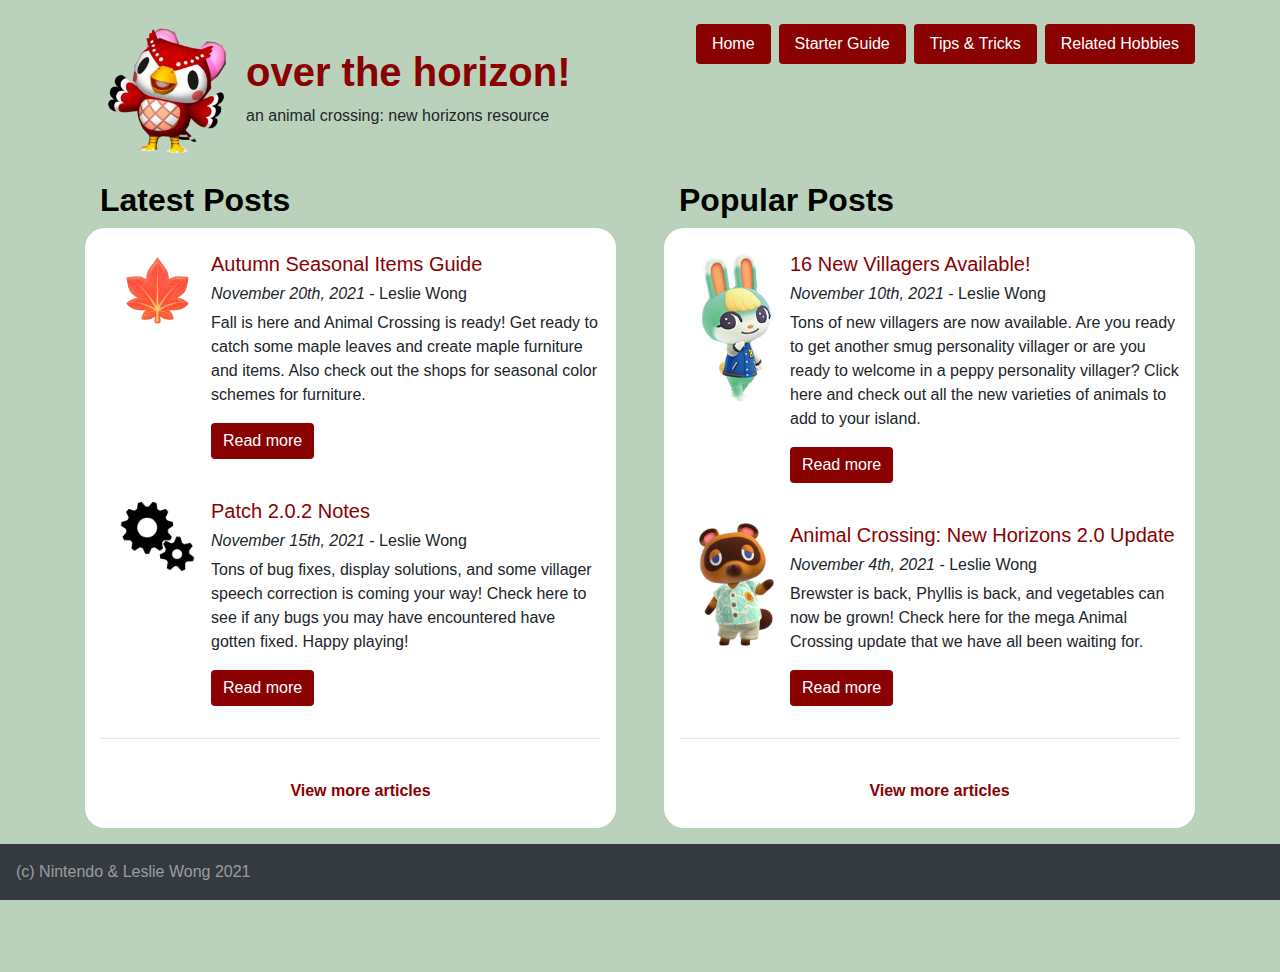
<file: index.html>
<!doctype html>
<html>

<head>

<!-- Global site tag (gtag.js) - Google Analytics -->
<script async src="https://www.googletagmanager.com/gtag/js?id=G-YRQJ0ZQFK2"></script>
<script>
  window.dataLayer = window.dataLayer || [];
  function gtag(){dataLayer.push(arguments);}
  gtag('js', new Date());

  gtag('config', 'G-YRQJ0ZQFK2');
</script>

<!-- Hotjar Tracking Code for https://lesliewonggg.github.io/UX_UI_HW_21/ -->
<script>
      (function(h,o,t,j,a,r){
          h.hj=h.hj||function(){(h.hj.q=h.hj.q||[]).push(arguments)};
          h._hjSettings={hjid:2699867,hjsv:6};
          a=o.getElementsByTagName('head')[0];
          r=o.createElement('script');r.async=1;
          r.src=t+h._hjSettings.hjid+j+h._hjSettings.hjsv;
          a.appendChild(r);
      })(window,document,'https://static.hotjar.com/c/hotjar-','.js?sv=');
  </script>

<!-- Bootstrap CSS -->
<link rel="stylesheet" href="https://stackpath.bootstrapcdn.com/bootstrap/4.3.1/css/bootstrap.min.css" integrity="sha384-ggOyR0iXCbMQv3Xipma34MD+dH/1fQ784/j6cY/iJTQUOhcWr7x9JvoRxT2MZw1T" crossorigin="anonymous">
<link rel="stylesheet" href="css/index.css">

<title>over the horizon! an animal crossing: new horizons resource</title>
</head>

<body>

<div class="container">

  <!-- navigation -->
<br>

<div class="media">
  <img src="images/logo.png" width="125px" class="mr-3" alt="...">
  <div class="media-body"><br>
    <h1 class="mt-0"><b>over the horizon!</b></h1>
    an animal crossing: new horizons resource
  </div>
  <ul class="nav justify-content-end">
    <ul class="nav nav-pills">
      <li class="nav-item ml-2">
        <a class="nav-link active" href="index.html">Home</a>
      </li>
      <li class="nav-item ml-2">
        <a class="nav-link active" href="starterguide.html">Starter Guide</a>
      </li>
      <li class="nav-item ml-2">
        <a class="nav-link active" href="tipstricks.html">Tips & Tricks</a>
      </li>
      <li class="nav-item ml-2">
        <a class="nav-link active" href="related.html">Related Hobbies</a>
      </li>
    </ul>
    </ul>
</div>

<!-- posts -->

<br>

<div class="container">
  <div class="row">
    <div class="col-sm mr-4">
      <h2><b>Latest Posts</b></h2>
    </div>
    <div class="col-sm ml-4">
      <h2><b>Popular Posts</b></h2>
    </div>
  </div>
      <div class="row">
          <div class="col mr-4"><br>
            <div class="media">
                  <img src="images/autumnguide.png" width="75px" class="align-self-start mr-3" alt="...">
                  <div class="media-body">
                    <a href="#"><h5 class="mt-0">Autumn Seasonal Items Guide</h5></a>
                    <h6><i>November 20th, 2021</i> - Leslie Wong</h6>
                    <p>Fall is here and Animal Crossing is ready! Get ready to catch some maple leaves and create maple furniture and items. Also check out the shops for seasonal color schemes for furniture.</p>
                    <p><button type="button" class="btn btn-primary">Read more</button>
                    </p>
                  </div></div>
                  <br>

                  <div class="media">
                        <img src="images/patch.png" width="75px" class="align-self-start mr-3" alt="...">
                        <div class="media-body">
                          <a href="#"><h5 class="mt-0">Patch 2.0.2 Notes</h5></a>
                          <h6><i>November 15th, 2021</i> - Leslie Wong</h6>
                          <p>Tons of bug fixes, display solutions, and some villager speech correction is coming your way! Check here to see if any bugs you may have encountered have gotten fixed. Happy playing!</p>
                    <p><button type="button" class="btn btn-primary">Read more</button>
                    </p>
                        </div>
                </div>

                <hr>
<br>
                <div class="media">
                      <div class="media-body">
                        <center><a href="#"><b>View more articles</b></a></center>
                </div>
              </div>
                <div class="w-100"></div>


        </div>
        <div class="col ml-4"><br>
          
            <div class="media">
                  <img src="images/sasha.png" width="75px" class="align-self-start mr-3" alt="...">
                  <div class="media-body">
                    <a href="#"><h5 class="mt-0">16 New Villagers Available!</h5></a>
                    <h6><i>November 10th, 2021</i> - Leslie Wong</h6>
                    <p>Tons of new villagers are now available. Are you ready to get another smug personality villager or are you ready to welcome in a peppy personality villager? Click here and check out all the new varieties of animals to add to your island.</p>
                    <p><button type="button" class="btn btn-primary">Read more</button>
                    </p>
                  </div></div>

                  <br>

                  <div class="media">
                        <img src="images/tom.png" width="75px" class="align-self-start mr-3" alt="...">
                        <div class="media-body">
                          <a href="#"><h5 class="mt-0">Animal Crossing: New Horizons 2.0 Update</h5></a>
                          <h6><i>November 4th, 2021</i> - Leslie Wong</h6>
                          <p>Brewster is back, Phyllis is back, and vegetables can now be grown! Check here for the mega Animal Crossing update that we have all been waiting for. </p>
                    <p><button type="button" class="btn btn-primary">Read more</button>
                    </p>
                  </div>
                </div>

                <hr>
<br>
                <div class="media">
                      <div class="media-body">
                        <center><a href="#"><b>View more articles</b></a></center>
                </div>
              </div>

        </div>
      </div>
    </div>

    
  <!-- footer !-->
  <div class="fixed-bottom">
    <nav class="navbar navbar-dark bg-dark">
      <span class="navbar-text">
        (c) Nintendo & Leslie Wong 2021
      </span>
    </nav>
  </div>

<br><br><br><br><br><br>


 <!-- Optional JavaScript -->
<!-- jQuery first, then Popper.js, then Bootstrap JS -->
<script src="https://code.jquery.com/jquery-3.3.1.slim.min.js"
      integrity="sha384-q8i/X+965DzO0rT7abK41JStQIAqVgRVzpbzo5smXKp4YfRvH+8abtTE1Pi6jizo"
      crossorigin="anonymous"></script>
<script src="https://cdnjs.cloudflare.com/ajax/libs/popper.js/1.14.7/umd/popper.min.js"
      integrity="sha384-UO2eT0CpHqdSJQ6hJty5KVphtPhzWj9WO1clHTMGa3JDZwrnQq4sF86dIHNDz0W1"
      crossorigin="anonymous"></script>
<script src="https://stackpath.bootstrapcdn.com/bootstrap/4.3.1/js/bootstrap.min.js"
      integrity="sha384-JjSmVgyd0p3pXB1rRibZUAYoIIy6OrQ6VrjIEaFf/nJGzIxFDsf4x0xIM+B07jRM"
      crossorigin="anonymous"></script>
</body>
</html>
</file>
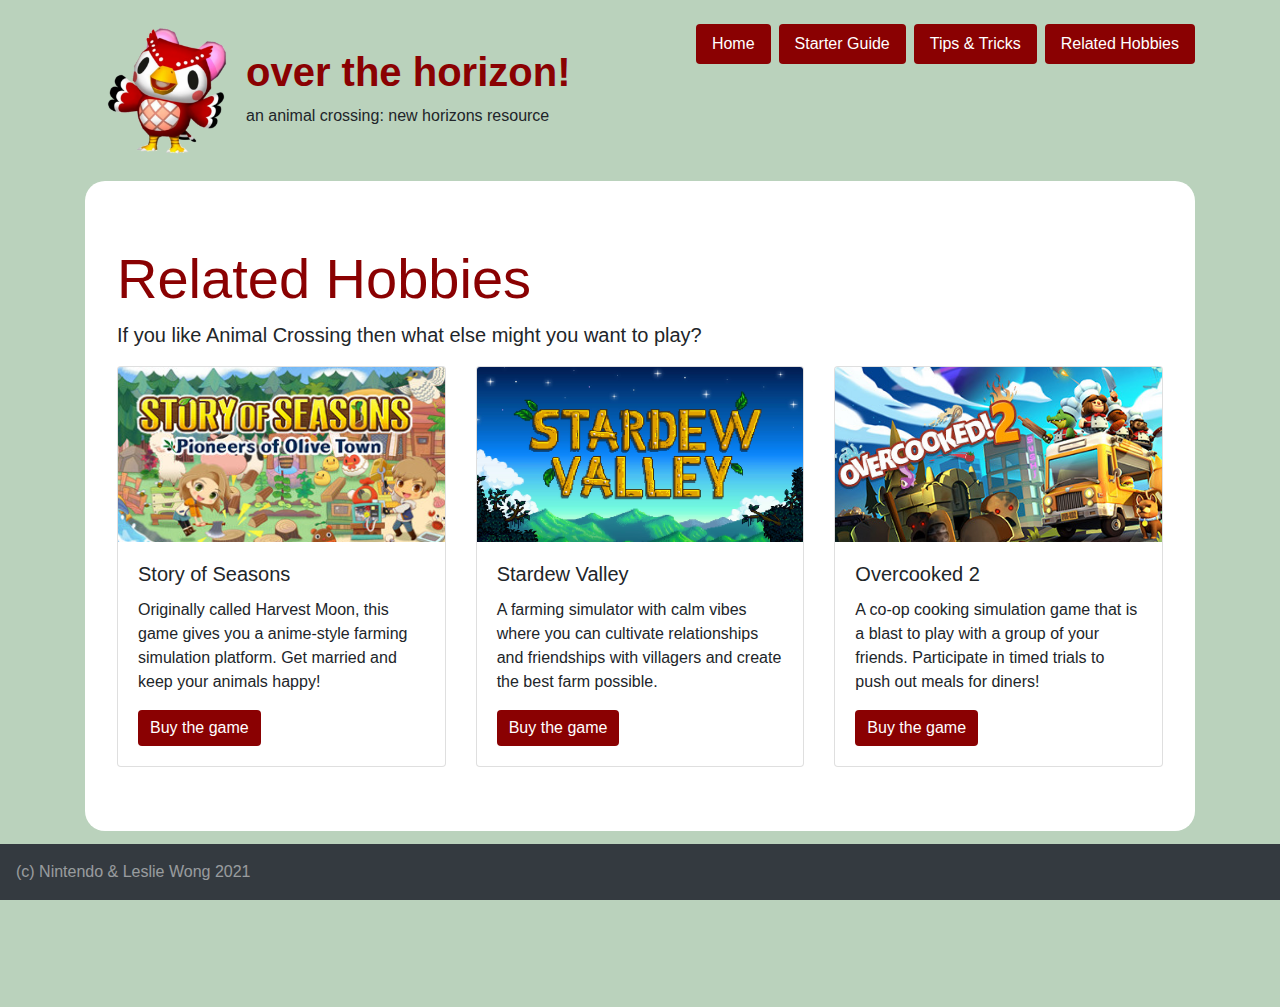
<file: related.html>
<!doctype html>
<html>

<head>

<!-- Global site tag (gtag.js) - Google Analytics -->
<script async src="https://www.googletagmanager.com/gtag/js?id=G-YRQJ0ZQFK2"></script>
<script>
  window.dataLayer = window.dataLayer || [];
  function gtag(){dataLayer.push(arguments);}
  gtag('js', new Date());

  gtag('config', 'G-YRQJ0ZQFK2');
</script>

<!-- Hotjar Tracking Code for https://lesliewonggg.github.io/UX_UI_HW_21/ -->
<script>
      (function(h,o,t,j,a,r){
          h.hj=h.hj||function(){(h.hj.q=h.hj.q||[]).push(arguments)};
          h._hjSettings={hjid:2699867,hjsv:6};
          a=o.getElementsByTagName('head')[0];
          r=o.createElement('script');r.async=1;
          r.src=t+h._hjSettings.hjid+j+h._hjSettings.hjsv;
          a.appendChild(r);
      })(window,document,'https://static.hotjar.com/c/hotjar-','.js?sv=');
  </script>

<!-- Bootstrap CSS -->
<link rel="stylesheet" href="https://stackpath.bootstrapcdn.com/bootstrap/4.3.1/css/bootstrap.min.css" integrity="sha384-ggOyR0iXCbMQv3Xipma34MD+dH/1fQ784/j6cY/iJTQUOhcWr7x9JvoRxT2MZw1T" crossorigin="anonymous">
<link rel="stylesheet" href="css/index.css">

<title>over the horizon! an animal crossing: new horizons resource</title>
</head>

<body>

<div class="container">

  <!-- navigation -->
<br>

<div class="media">
  <img src="images/logo.png" width="125px" class="mr-3" alt="...">
  <div class="media-body"><br>
    <h1 class="mt-0"><b>over the horizon!</b></h1>
    an animal crossing: new horizons resource
  </div>
  <ul class="nav justify-content-end">
    <ul class="nav nav-pills">
      <li class="nav-item ml-2">
        <a class="nav-link active" href="index.html">Home</a>
      </li>
      <li class="nav-item ml-2">
        <a class="nav-link active" href="starterguide.html">Starter Guide</a>
      </li>
      <li class="nav-item ml-2">
        <a class="nav-link active" href="tipstricks.html">Tips & Tricks</a>
      </li>
      <li class="nav-item ml-2">
        <a class="nav-link active" href="related.html">Related Hobbies</a>
      </li>
    </ul>
    </ul>
</div>

<!-- posts -->

<br>
<div class="jumbotron">
  <h1 class="display-4"><b>Related Hobbies</b></h1>
  <p class="lead">If you like Animal Crossing then what else might you want to play?</p>

  <div class="row">
    <div class="col-sm">
<div class="card">
  <img src="images/seasons.png" height="175px" class="card-img-top" alt="...">
  <div class="card-body">
    <h5 class="card-title">Story of Seasons</h5>
    <p class="card-text">Originally called Harvest Moon, this game gives you a anime-style farming simulation platform. 
      Get married and keep your animals happy!
    </p>
    <a href="#" class="btn btn-primary">Buy the game</a>
  </div>
</div>
    </div>
    <div class="col-sm">
      <div class="card">
        <img src="images/stardewvalley.jpeg" height="175px" class="card-img-top" alt="...">
        <div class="card-body">
          <h5 class="card-title">Stardew Valley</h5>
          <p class="card-text">A farming simulator with calm vibes where you can cultivate relationships and friendships 
            with villagers and create the best farm possible.
          </p>
          <a href="#" class="btn btn-primary">Buy the game</a>
        </div>
      </div>    </div>
    <div class="col-sm">
      <div class="card">
        <img src="images/overcooked.png" height="175px" class="card-img-top" alt="...">
        <div class="card-body">
          <h5 class="card-title">Overcooked 2</h5>
          <p class="card-text">A co-op cooking simulation game that is a blast to play with a group of your friends. 
            Participate in timed trials to push out meals for diners!
          </p>
          <a href="#" class="btn btn-primary">Buy the game</a>
        </div>
      </div>    </div>
  </div>
</div>



    
  <!-- footer !-->
  <div class="fixed-bottom">
    <nav class="navbar navbar-dark bg-dark">
      <span class="navbar-text">
        (c) Nintendo & Leslie Wong 2021
      </span>
    </nav>
  </div>

<br><br><br><br><br><br>


 <!-- Optional JavaScript -->
<!-- jQuery first, then Popper.js, then Bootstrap JS -->
<script src="https://code.jquery.com/jquery-3.3.1.slim.min.js"
      integrity="sha384-q8i/X+965DzO0rT7abK41JStQIAqVgRVzpbzo5smXKp4YfRvH+8abtTE1Pi6jizo"
      crossorigin="anonymous"></script>
<script src="https://cdnjs.cloudflare.com/ajax/libs/popper.js/1.14.7/umd/popper.min.js"
      integrity="sha384-UO2eT0CpHqdSJQ6hJty5KVphtPhzWj9WO1clHTMGa3JDZwrnQq4sF86dIHNDz0W1"
      crossorigin="anonymous"></script>
<script src="https://stackpath.bootstrapcdn.com/bootstrap/4.3.1/js/bootstrap.min.js"
      integrity="sha384-JjSmVgyd0p3pXB1rRibZUAYoIIy6OrQ6VrjIEaFf/nJGzIxFDsf4x0xIM+B07jRM"
      crossorigin="anonymous"></script>
</body>
</html>
</file>
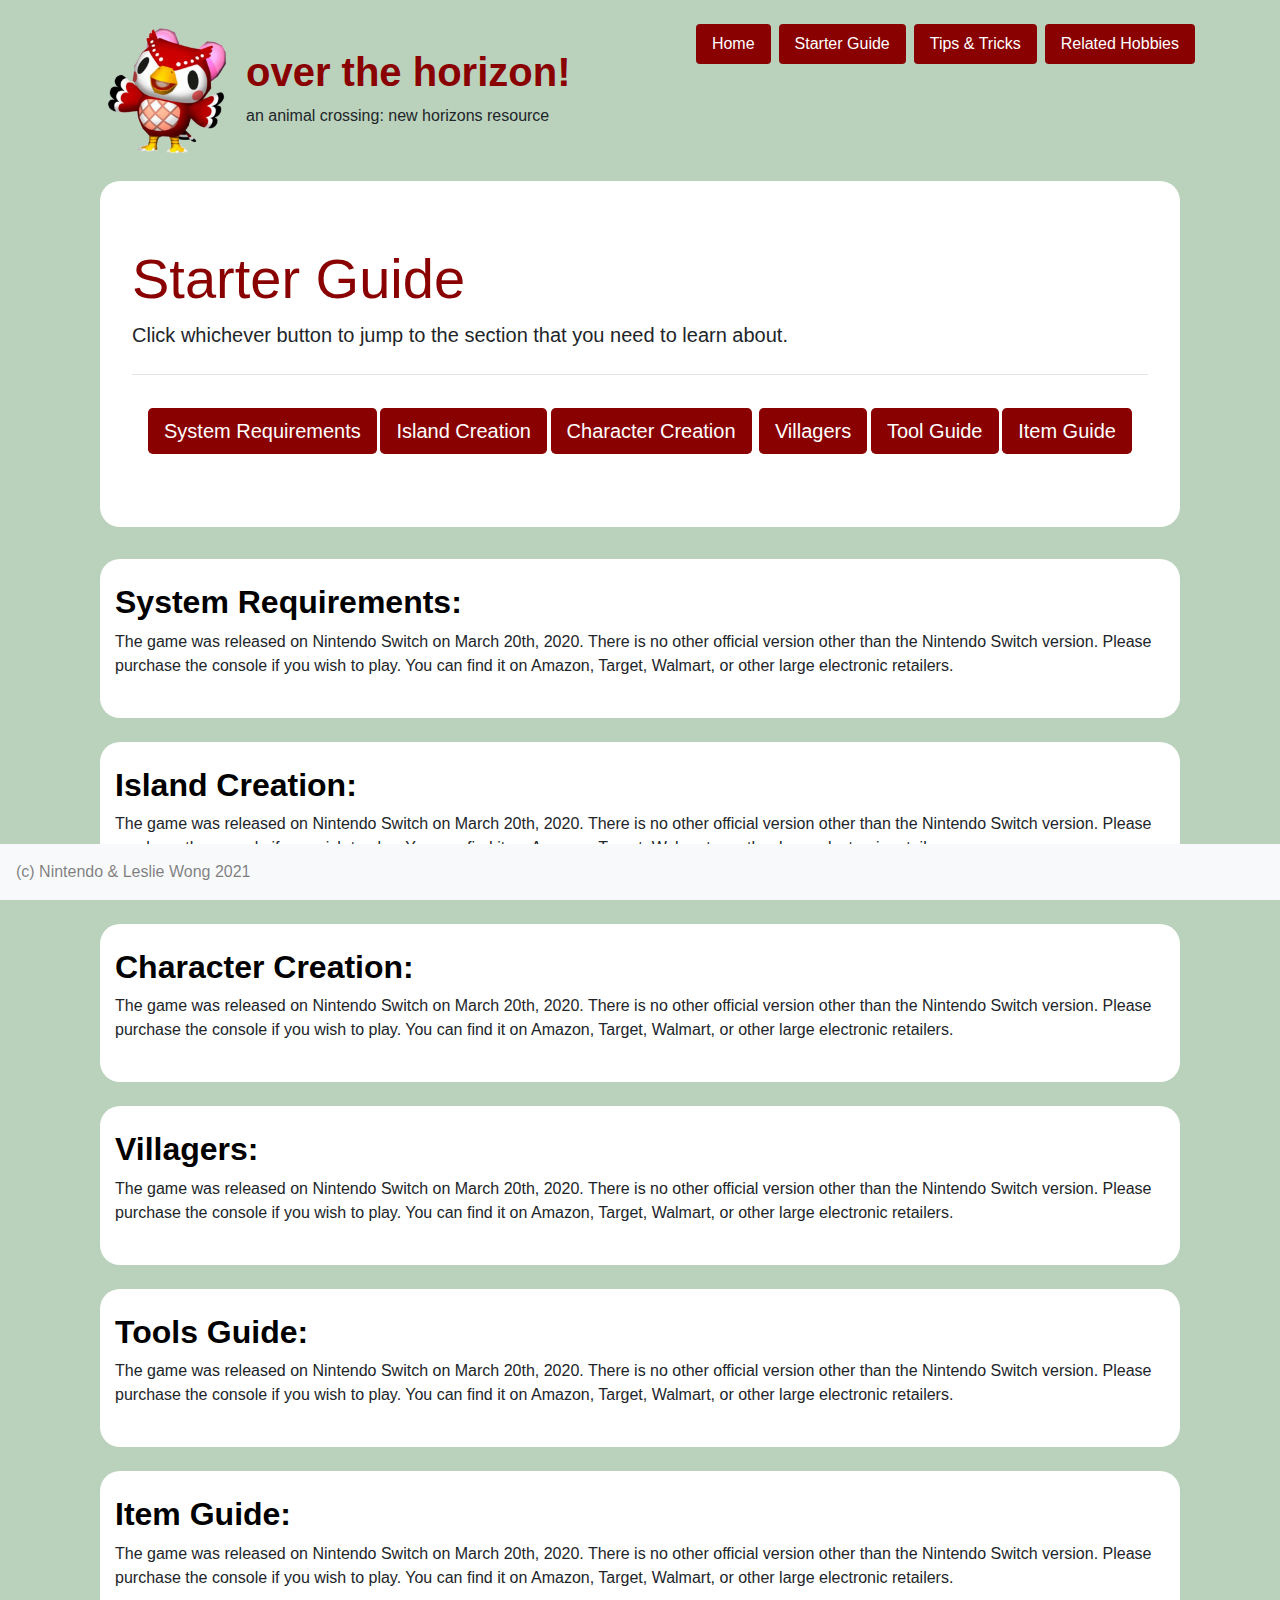
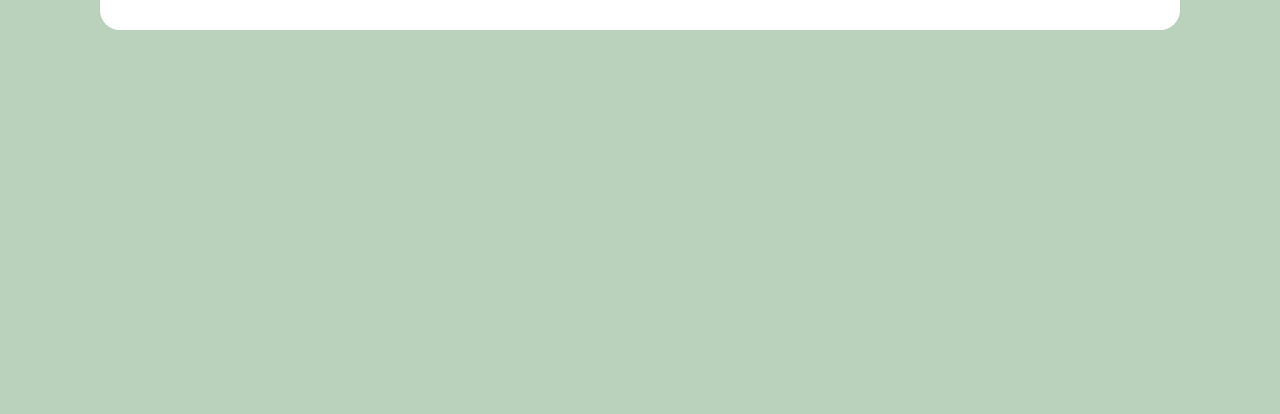
<file: starterguide.html>
<!doctype html>
<html>

<head>

<!-- Global site tag (gtag.js) - Google Analytics -->
<script async src="https://www.googletagmanager.com/gtag/js?id=G-YRQJ0ZQFK2"></script>
<script>
  window.dataLayer = window.dataLayer || [];
  function gtag(){dataLayer.push(arguments);}
  gtag('js', new Date());

  gtag('config', 'G-YRQJ0ZQFK2');
</script>

<!-- Hotjar Tracking Code for https://lesliewonggg.github.io/UX_UI_HW_21/ -->
<script>
      (function(h,o,t,j,a,r){
          h.hj=h.hj||function(){(h.hj.q=h.hj.q||[]).push(arguments)};
          h._hjSettings={hjid:2699867,hjsv:6};
          a=o.getElementsByTagName('head')[0];
          r=o.createElement('script');r.async=1;
          r.src=t+h._hjSettings.hjid+j+h._hjSettings.hjsv;
          a.appendChild(r);
      })(window,document,'https://static.hotjar.com/c/hotjar-','.js?sv=');
  </script>

<!-- Bootstrap CSS -->
<link rel="stylesheet" href="https://stackpath.bootstrapcdn.com/bootstrap/4.3.1/css/bootstrap.min.css" integrity="sha384-ggOyR0iXCbMQv3Xipma34MD+dH/1fQ784/j6cY/iJTQUOhcWr7x9JvoRxT2MZw1T" crossorigin="anonymous">
<link rel="stylesheet" href="css/index.css">

<title>over the horizon! an animal crossing: new horizons resource</title>
</head>

<body>

<!-- posts -->

<div class="container">

  <!-- navigation -->
<br>

<div class="media">
  <img src="images/logo.png" width="125px" class="mr-3" alt="...">
  <div class="media-body"><br>
    <h1 class="mt-0"><b>over the horizon!</b></h1>
    an animal crossing: new horizons resource
  </div>
  <ul class="nav justify-content-end">
    <ul class="nav nav-pills">
      <li class="nav-item ml-2">
        <a class="nav-link active" href="index.html">Home</a>
      </li>
      <li class="nav-item ml-2">
        <a class="nav-link active" href="starterguide.html">Starter Guide</a>
      </li>
      <li class="nav-item ml-2">
        <a class="nav-link active" href="tipstricks.html">Tips & Tricks</a>
      </li>
      <li class="nav-item ml-2">
        <a class="nav-link active" href="related.html">Related Hobbies</a>
      </li>
    </ul>
    </ul>
</div>

<!-- posts -->

<br>

<div class="container">

  <div class="jumbotron">
    <h1 class="display-4"><b>Starter Guide</b></h1>
    <p class="lead">Click whichever button to jump to the section that you need to learn about.</p>
    <hr class="my-4"><center>
    <nav id="navbar-example2" class="navbar navbar-light">
    <a class="btn btn-primary btn-lg" href="#system" role="button">System Requirements</a>
    <a class="btn btn-primary btn-lg" href="#island" role="button">Island Creation</a>
    <a class="btn btn-primary btn-lg" href="#chara" role="button">Character Creation</a> <br><br>
    <a class="btn btn-primary btn-lg" href="#villager" role="button">Villagers</a>
    <a class="btn btn-primary btn-lg" href="#tools" role="button">Tool Guide</a>
    <a class="btn btn-primary btn-lg" href="#items" role="button">Item Guide</a>
  </center>
</nav>

  </div>

  <div data-spy="scroll" data-target="navbar-example2" class="col-12"><br>
    <h2 id="system"><b>System Requirements:</b></h2>
    <p>The game was released on Nintendo Switch on March 20th, 2020. 
      There is no other official version other than the Nintendo Switch version. Please purchase the console if you wish to play. 
      You can find it on Amazon, Target, Walmart, or other large electronic retailers.</p>
      <br>
  </div>
  <br>

  <div data-spy="scroll" data-target="navbar-example2" class="col-12"><br>
    <h2 id="island"><b>Island Creation:</b></h2>
    <p>The game was released on Nintendo Switch on March 20th, 2020. 
      There is no other official version other than the Nintendo Switch version. Please purchase the console if you wish to play. 
      You can find it on Amazon, Target, Walmart, or other large electronic retailers.</p>
      <br>
  </div>
  <br>

  <div data-spy="scroll" data-target="navbar-example2" class="col-12"><br>
    <h2 id="chara"><b>Character Creation:</b></h2>
    <p>The game was released on Nintendo Switch on March 20th, 2020. 
      There is no other official version other than the Nintendo Switch version. Please purchase the console if you wish to play. 
      You can find it on Amazon, Target, Walmart, or other large electronic retailers.</p>
      <br>
  </div>
  <br>

  <div data-spy="scroll" data-target="navbar-example2" class="col-12"><br>
    <h2 id="villager"><b>Villagers:</b></h2>
    <p>The game was released on Nintendo Switch on March 20th, 2020. 
      There is no other official version other than the Nintendo Switch version. Please purchase the console if you wish to play. 
      You can find it on Amazon, Target, Walmart, or other large electronic retailers.</p>
      <br>
  </div>
  <br>

  <div data-spy="scroll" data-target="navbar-example2" class="col-12"><br>
    <h2 id="tools"><b>Tools Guide:</b></h2>
    <p>The game was released on Nintendo Switch on March 20th, 2020. 
      There is no other official version other than the Nintendo Switch version. Please purchase the console if you wish to play. 
      You can find it on Amazon, Target, Walmart, or other large electronic retailers.</p>
      <br>
  </div>
  <br>

  <div data-spy="scroll" data-target="navbar-example2" class="col-12"><br>
    <h2 id="items"><b>Item Guide:</b></h2>
    <p>The game was released on Nintendo Switch on March 20th, 2020. 
      There is no other official version other than the Nintendo Switch version. Please purchase the console if you wish to play. 
      You can find it on Amazon, Target, Walmart, or other large electronic retailers.</p>
      <br>
  </div>
  <br>
  
  
  <br><br><br>
  <br><br><br><br>
  <br><br><br><br>
  <br><br><br><br>



    
    </div>

    
  <!-- footer !-->
  <div class="fixed-bottom">
    <nav class="navbar navbar-light bg-light">
      <span class="navbar-text">
        (c) Nintendo & Leslie Wong 2021
      </span>
    </nav>
  </div>



 <!-- Optional JavaScript -->
<!-- jQuery first, then Popper.js, then Bootstrap JS -->
<script src="https://code.jquery.com/jquery-3.3.1.slim.min.js"
      integrity="sha384-q8i/X+965DzO0rT7abK41JStQIAqVgRVzpbzo5smXKp4YfRvH+8abtTE1Pi6jizo"
      crossorigin="anonymous"></script>
<script src="https://cdnjs.cloudflare.com/ajax/libs/popper.js/1.14.7/umd/popper.min.js"
      integrity="sha384-UO2eT0CpHqdSJQ6hJty5KVphtPhzWj9WO1clHTMGa3JDZwrnQq4sF86dIHNDz0W1"
      crossorigin="anonymous"></script>
<script src="https://stackpath.bootstrapcdn.com/bootstrap/4.3.1/js/bootstrap.min.js"
      integrity="sha384-JjSmVgyd0p3pXB1rRibZUAYoIIy6OrQ6VrjIEaFf/nJGzIxFDsf4x0xIM+B07jRM"
      crossorigin="anonymous"></script>
</body>
</html>
</file>
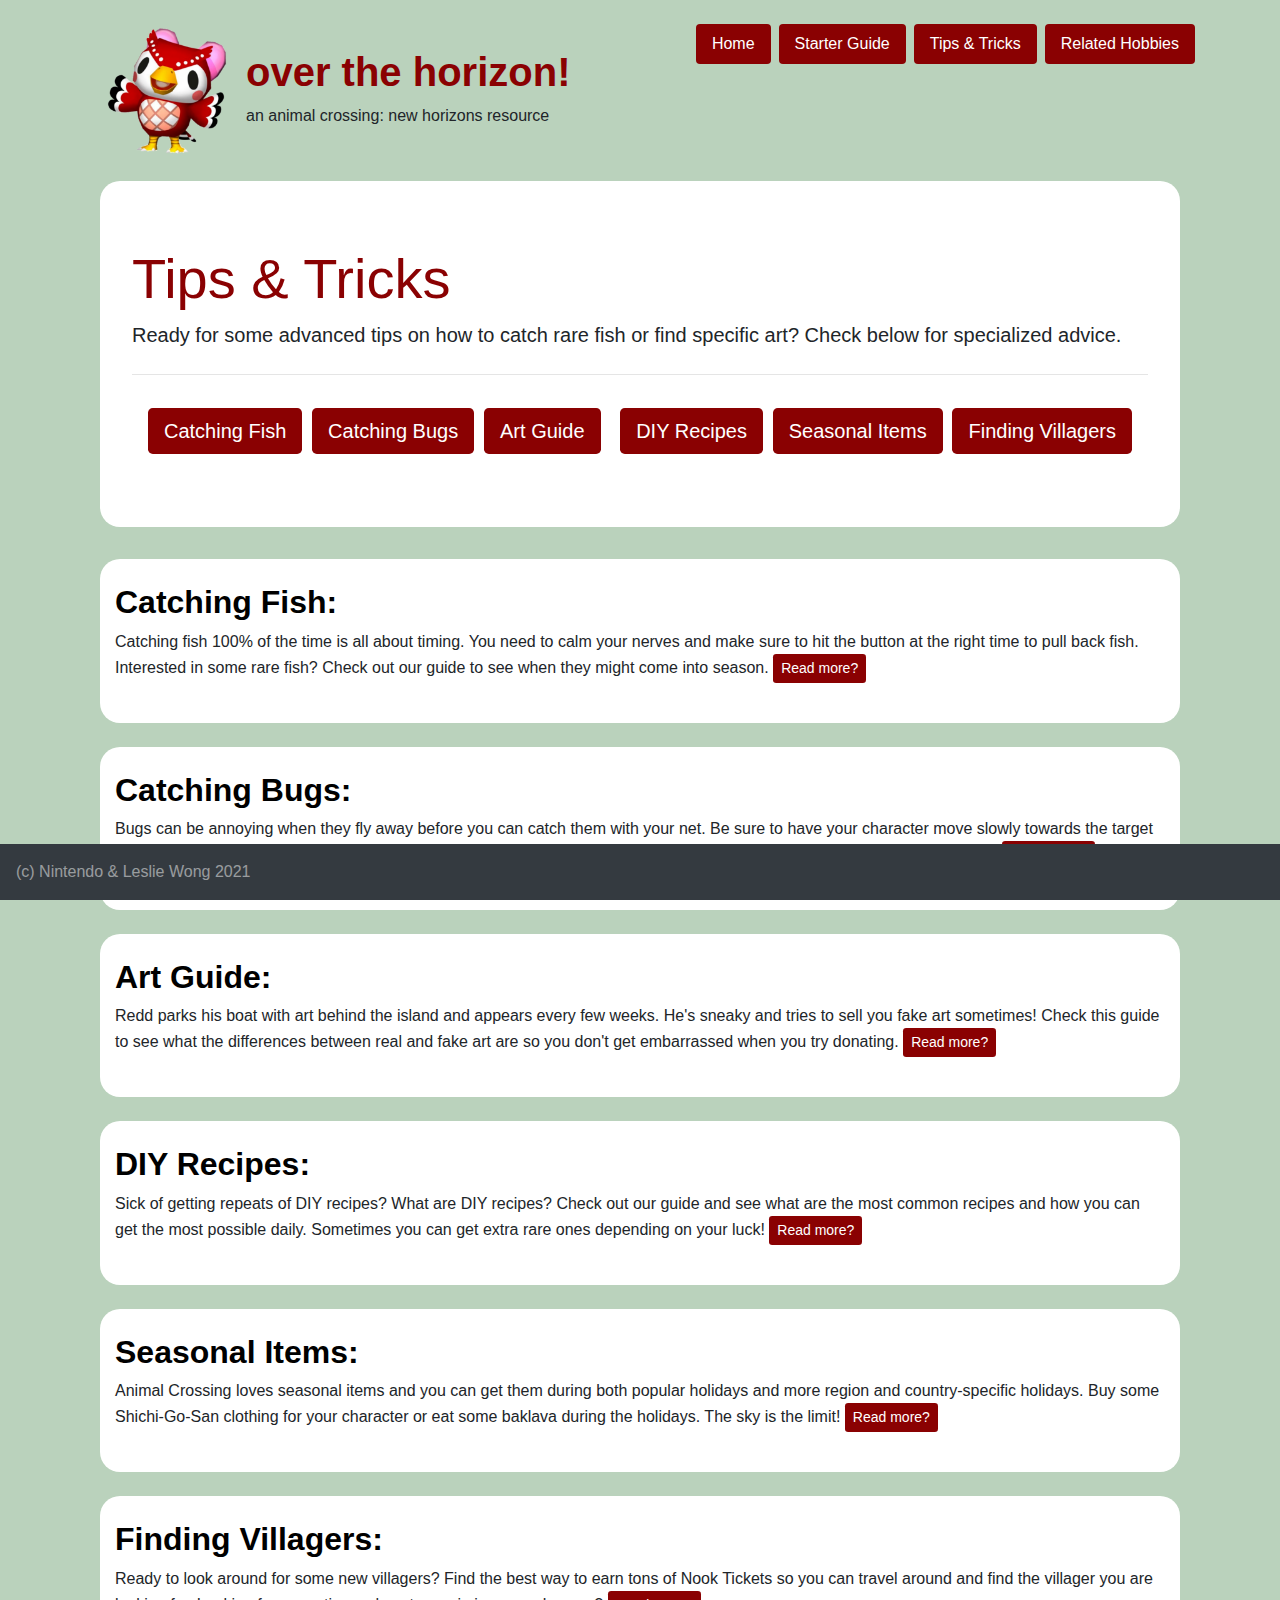
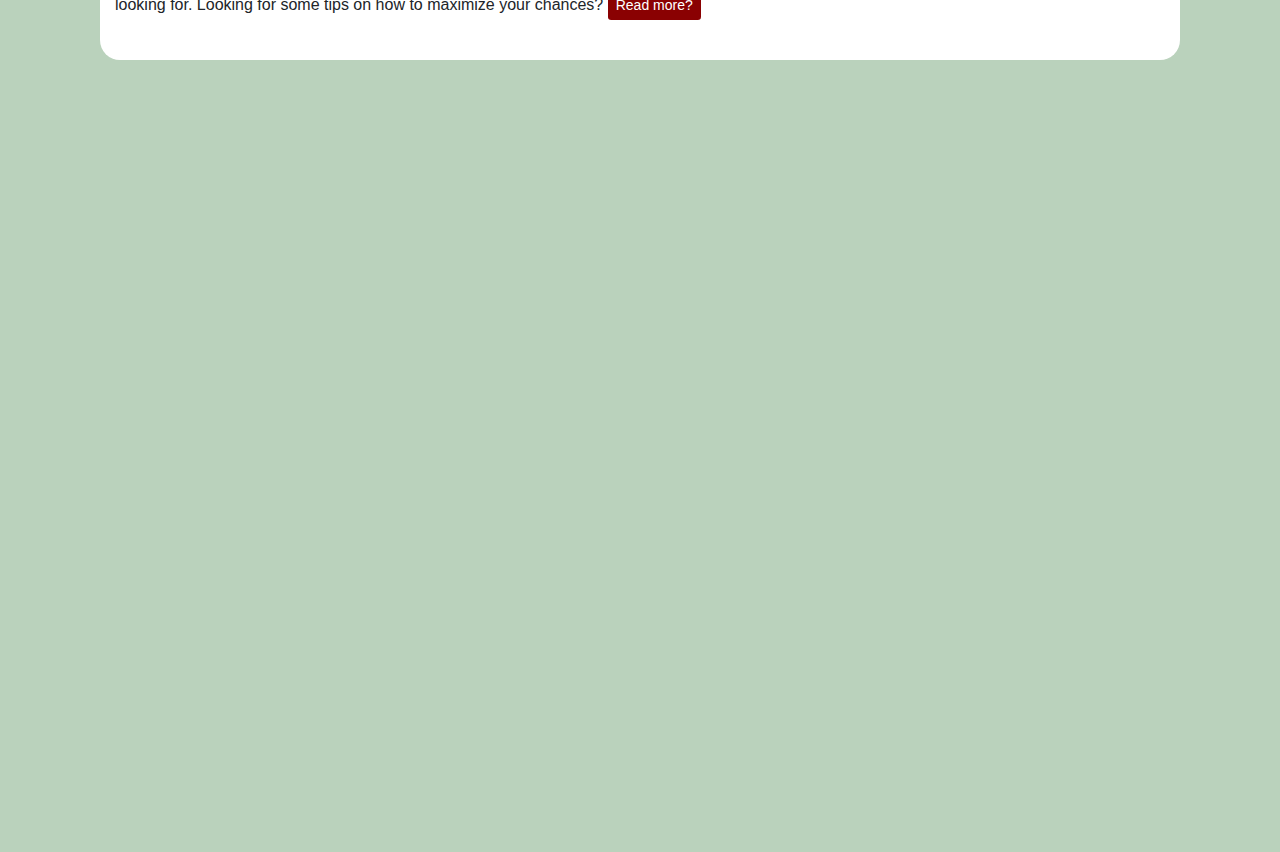
<file: tipstricks.html>
<!doctype html>
<html>

<head>

<!-- Global site tag (gtag.js) - Google Analytics -->
<script async src="https://www.googletagmanager.com/gtag/js?id=G-YRQJ0ZQFK2"></script>
<script>
  window.dataLayer = window.dataLayer || [];
  function gtag(){dataLayer.push(arguments);}
  gtag('js', new Date());

  gtag('config', 'G-YRQJ0ZQFK2');
</script>

<!-- Hotjar Tracking Code for https://lesliewonggg.github.io/UX_UI_HW_21/ -->
<script>
      (function(h,o,t,j,a,r){
          h.hj=h.hj||function(){(h.hj.q=h.hj.q||[]).push(arguments)};
          h._hjSettings={hjid:2699867,hjsv:6};
          a=o.getElementsByTagName('head')[0];
          r=o.createElement('script');r.async=1;
          r.src=t+h._hjSettings.hjid+j+h._hjSettings.hjsv;
          a.appendChild(r);
      })(window,document,'https://static.hotjar.com/c/hotjar-','.js?sv=');
  </script>

<!-- Bootstrap CSS -->
<link rel="stylesheet" href="https://stackpath.bootstrapcdn.com/bootstrap/4.3.1/css/bootstrap.min.css" integrity="sha384-ggOyR0iXCbMQv3Xipma34MD+dH/1fQ784/j6cY/iJTQUOhcWr7x9JvoRxT2MZw1T" crossorigin="anonymous">
<link rel="stylesheet" href="css/index.css">

<title>over the horizon! an animal crossing: new horizons resource</title>
</head>

<body>

<div class="container">

  <!-- navigation -->
<br>

<div class="media">
  <img src="images/logo.png" width="125px" class="mr-3" alt="...">
  <div class="media-body"><br>
    <h1 class="mt-0"><b>over the horizon!</b></h1>
    an animal crossing: new horizons resource
  </div>
  <ul class="nav justify-content-end">
    <ul class="nav nav-pills">
      <li class="nav-item ml-2">
        <a class="nav-link active" href="index.html">Home</a>
      </li>
      <li class="nav-item ml-2">
        <a class="nav-link active" href="starterguide.html">Starter Guide</a>
      </li>
      <li class="nav-item ml-2">
        <a class="nav-link active" href="tipstricks.html">Tips & Tricks</a>
      </li>
      <li class="nav-item ml-2">
        <a class="nav-link active" href="related.html">Related Hobbies</a>
      </li>
    </ul>
    </ul>
</div>

<!-- posts -->

<br>

<div class="container">

  <div class="jumbotron">
    <h1 class="display-4"><b>Tips & Tricks</b></h1>
    <p class="lead">Ready for some advanced tips on how to catch rare fish or find specific art? Check below for specialized advice.</p>
    <hr class="my-4"><center>
    <nav id="navbar-example2" class="navbar navbar-light">
    <a class="btn btn-primary btn-lg" href="#fish" role="button">Catching Fish</a>
    <a class="btn btn-primary btn-lg" href="#bugs" role="button">Catching Bugs</a>
    <a class="btn btn-primary btn-lg" href="#art" role="button">Art Guide</a> <br><br>
    <a class="btn btn-primary btn-lg" href="#diy" role="button">DIY Recipes</a>
    <a class="btn btn-primary btn-lg" href="#seasonal" role="button">Seasonal Items</a>
    <a class="btn btn-primary btn-lg" href="#findvillager" role="button">Finding Villagers</a>
  </center>
</nav>

  </div>

  <div data-spy="scroll" data-target="navbar-example2" class="col-12"><br>
    <h2 id="fish"><b>Catching Fish:</b></h2>
    <p>Catching fish 100% of the time is all about timing. You need to calm your nerves and make sure to 
      hit the button at the right time to pull back fish. Interested in some rare fish? Check out 
      our guide to see when they might come into season.  
      <button type="button" class="btn btn-primary btn-sm">Read more?</button></p>
      <br>
  </div>
  <br>

  <div data-spy="scroll" data-target="navbar-example2" class="col-12"><br>
    <h2 id="bugs"><b>Catching Bugs:</b></h2>
    <p>Bugs can be annoying when they fly away before you can catch them with your net. Be sure to have your character 
      move slowly towards the target bug and leave enough space between your net and the bug so they won't be 
      scared away by the net hitting the floor or trees. 
      <button type="button" class="btn btn-primary btn-sm">Read more?</button>
    </p>
      <br>
  </div>
  <br>

  <div data-spy="scroll" data-target="navbar-example2" class="col-12"><br>
    <h2 id="art"><b>Art Guide:</b></h2>
    <p>Redd parks his boat with art behind the island and appears every few weeks. He's sneaky and tries 
      to sell you fake art sometimes! Check this guide to see what the differences between real and fake art 
      are so you don't get embarrassed when you try donating.  
      <button type="button" class="btn btn-primary btn-sm">Read more?</button>
    </p>
      <br>
  </div>
  <br>

  <div data-spy="scroll" data-target="navbar-example2" class="col-12"><br>
    <h2 id="diy"><b>DIY Recipes:</b></h2>
    <p>Sick of getting repeats of DIY recipes? What are DIY recipes? Check out our guide and see 
      what are the most common recipes and how you can get the most possible daily. 
      Sometimes you can get extra rare ones depending on your luck!  
      <button type="button" class="btn btn-primary btn-sm">Read more?</button>
    </p>
      <br>
  </div>
  <br>

  <div data-spy="scroll" data-target="navbar-example2" class="col-12"><br>
    <h2 id="seasonal"><b>Seasonal Items:</b></h2>
    <p>Animal Crossing loves seasonal items and you can get them during both popular holidays 
      and more region and country-specific holidays. Buy some Shichi-Go-San clothing for your character 
      or eat some baklava during the holidays. The sky is the limit! 
      <button type="button" class="btn btn-primary btn-sm">Read more?</button>
    </p>
      <br>
  </div>
  <br>

  <div data-spy="scroll" data-target="navbar-example2" class="col-12"><br>
    <h2 id="findvillager"><b>Finding Villagers:</b></h2>
    <p>Ready to look around for some new villagers? Find the best way to earn tons 
      of Nook Tickets so you can travel around and find the villager you are looking for. 
      Looking for some tips on how to maximize your chances?  
      <button type="button" class="btn btn-primary btn-sm">Read more?</button>
    </p>
      <br>
  </div>
  <br>
  
  
  <br><br><br><br>
  <br><br><br><br>
  <br><br><br><br>
  <br><br><br><br>
  <br><br><br><br>
  <br><br><br><br>
  <br><br><br><br>
  <br><br><br><br>



    
    </div>

    
  <!-- footer !-->
  <div class="fixed-bottom">
    <nav class="navbar navbar-dark bg-dark">
      <span class="navbar-text">
        (c) Nintendo & Leslie Wong 2021
      </span>
    </nav>
  </div>



 <!-- Optional JavaScript -->
<!-- jQuery first, then Popper.js, then Bootstrap JS -->
<script src="https://code.jquery.com/jquery-3.3.1.slim.min.js"
      integrity="sha384-q8i/X+965DzO0rT7abK41JStQIAqVgRVzpbzo5smXKp4YfRvH+8abtTE1Pi6jizo"
      crossorigin="anonymous"></script>
<script src="https://cdnjs.cloudflare.com/ajax/libs/popper.js/1.14.7/umd/popper.min.js"
      integrity="sha384-UO2eT0CpHqdSJQ6hJty5KVphtPhzWj9WO1clHTMGa3JDZwrnQq4sF86dIHNDz0W1"
      crossorigin="anonymous"></script>
<script src="https://stackpath.bootstrapcdn.com/bootstrap/4.3.1/js/bootstrap.min.js"
      integrity="sha384-JjSmVgyd0p3pXB1rRibZUAYoIIy6OrQ6VrjIEaFf/nJGzIxFDsf4x0xIM+B07jRM"
      crossorigin="anonymous"></script>
</body>
</html>
</file>
<file: css/index.css>
body {
    background-color: #bad2bc;
}

.col {
    background-color: white;
    border-radius: 20px;
    height: 600px;
    overflow-y: auto;
}

.col-12 {
    background-color: white;
    border-radius: 20px;

}

.jumbotron {
    border-radius: 20px;
    background-color: white;

}


.active {
    color: white !important;
    background-color: #8a0102 !important;
}



.btn-primary {
    background-color: #8a0102 !important;
    border: none;
    color: white !important;
}

.btn-lg {
    background-color: #8a0102 !important;
    color: white !important;
 
}

.media {
    margin-left: 20px;
}

h1 {
    color: #8a0102;
}

h2 {
    color: black;
}

a {
    color: #8a0102 !important;
}
</file>
